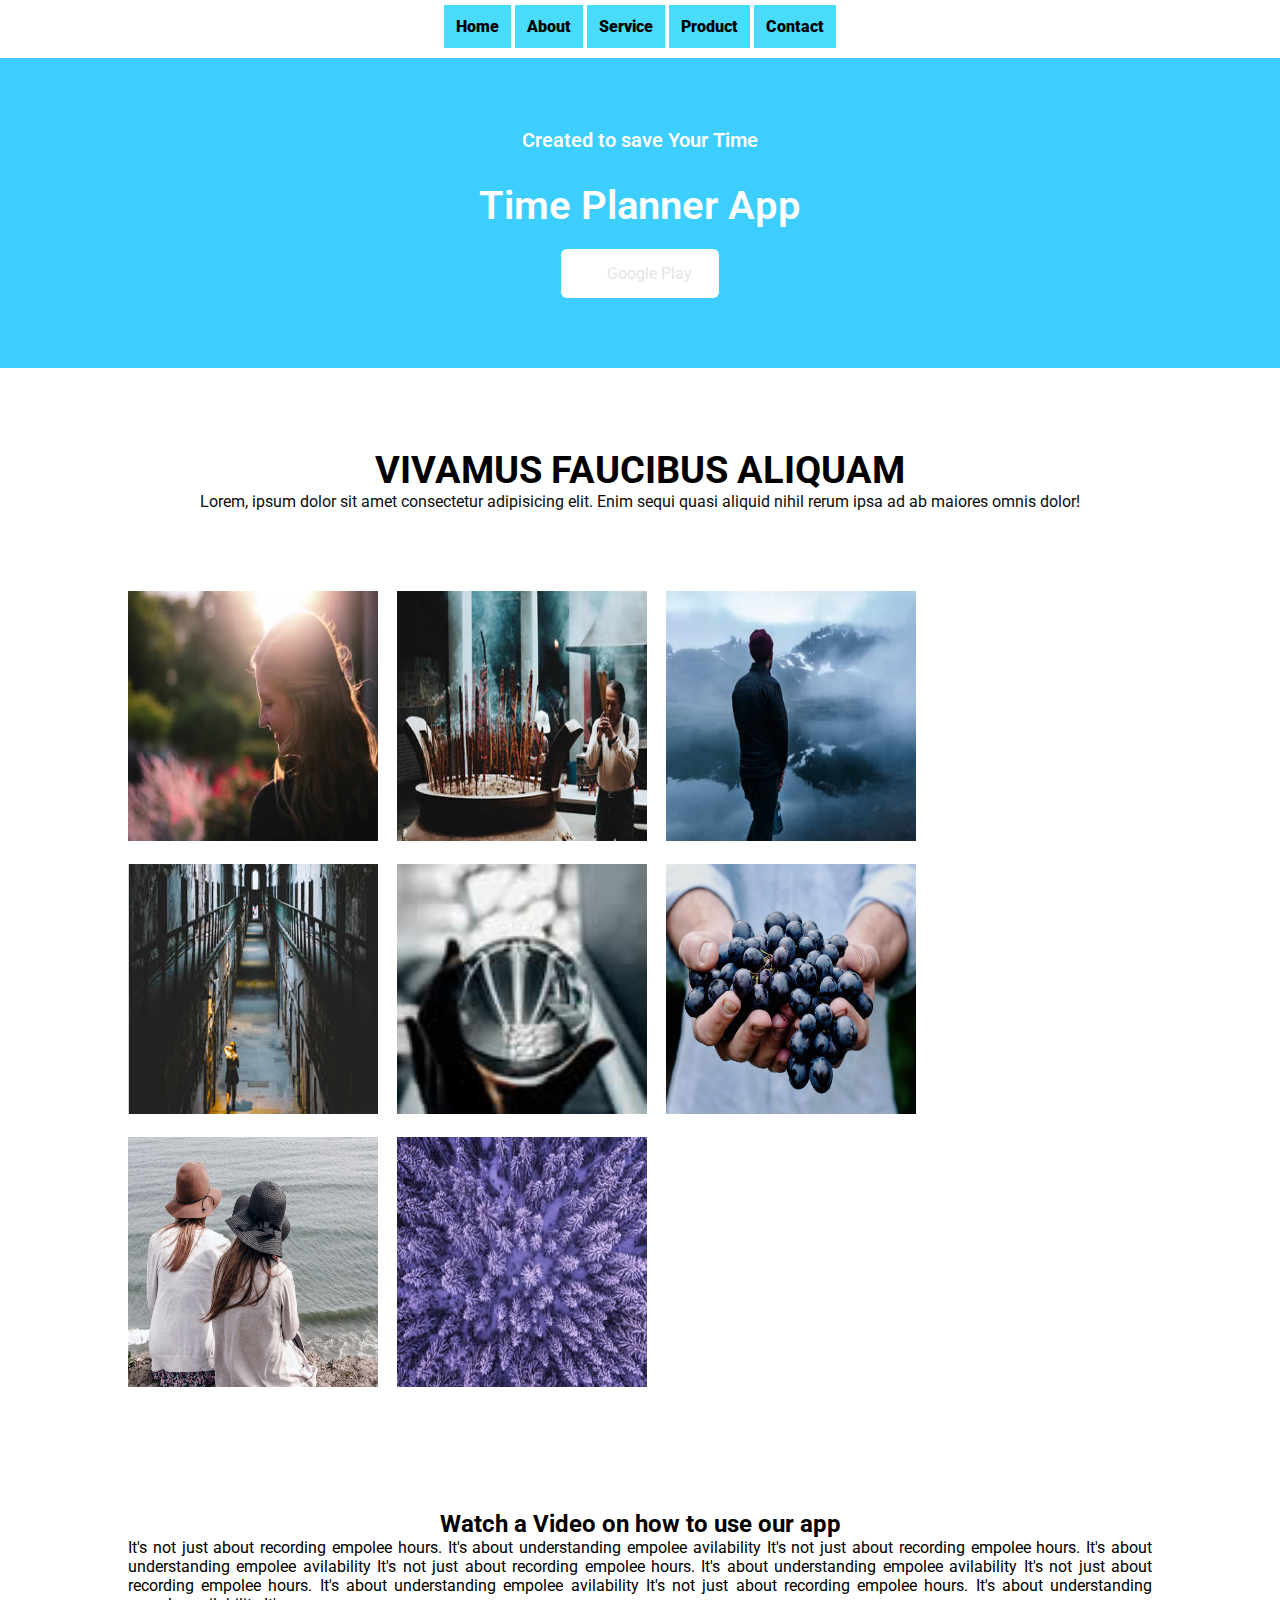
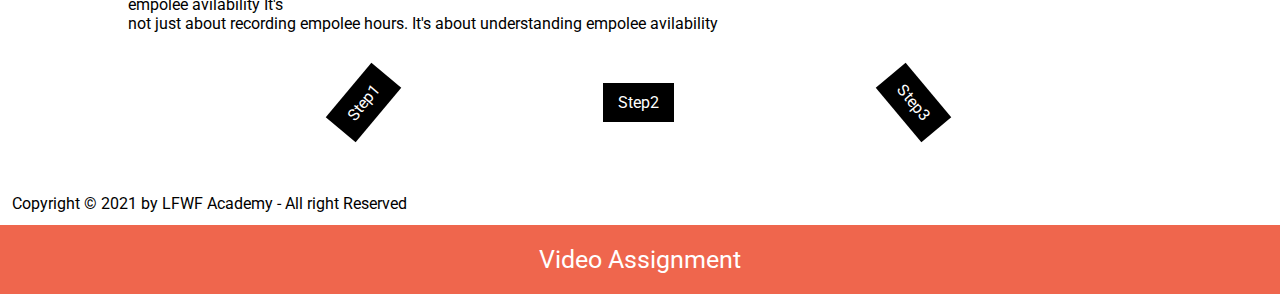
<file: index.html>
<!DOCTYPE html>
<html lang="en">
<head>
    <meta charset="UTF-8">
    <meta http-equiv="X-UA-Compatible" content="IE=edge">
    <meta name="viewport" content="width=device-width, initial-scale=1.0">
    <title>Class 14 Main Assignment</title>
    <!-- Google Font Cdn  -->
    <link rel="preconnect" href="https://fonts.googleapis.com">
    <link rel="preconnect" href="https://fonts.gstatic.com" crossorigin>
    <link href="https://fonts.googleapis.com/css2?family=Roboto:ital,wght@0,300;0,400;0,500;0,700;0,900;1,300;1,400;1,500;1,700&display=swap" rel="stylesheet">

    <!-- Font Awesome 6 Pro CDN  -->
    <link rel="stylesheet" href="https://site-assets.fontawesome.com/releases/v6.2.0/css/all.css">
    <!-- Bootstrap Cdn  -->
    <link href="https://cdn.jsdelivr.net/npm/bootstrap@5.0.2/dist/css/bootstrap.min.css" rel="stylesheet" integrity="sha384-EVSTQN3/azprG1Anm3QDgpJLIm9Nao0Yz1ztcQTwFspd3yD65VohhpuuCOmLASjC" crossorigin="anonymous">
    <!-- Main Css  -->
    <link rel="stylesheet" href="style.css">
</head>
<body>
    <!-- Header Section Start  -->
    <header class="header-section">
        <div class="menu">
            <ul>
                <li><a href="#">Home</a></li>
                <li><a href="#">About</a></li>
                <li><a href="#">Service</a></li>
                <li><a href="#">Product</a></li>
                <li><a href="#">Contact</a></li>
            </ul>
        </div>
    </header>
    <!-- Header Section End  -->

    <!-- Hero Section Start  -->
    <section class="hero">
        <p>Created to save Your Time</p>
        <h1>Time Planner App</h1>
        <a href="#"><i class="fa-brands fa-android"></i> Google Play</a>
    </section>
    <!-- Hero Section End -->

    <!-- Service Section Start   -->
    <section class="service-section">
        <div class="s-heading">
            <h2>vivamus faucibus aliquam</h2>
        </div>
        <div class="s-para">
            <p>Lorem, ipsum dolor sit amet consectetur adipisicing elit. Enim sequi quasi aliquid nihil rerum ipsa ad ab maiores omnis dolor!</p>
        </div>

        <div class="s-img-box">
                <div class="img-box">
                    <img src="img/01.jpg" class="box-one" alt="">
                </div>
                <div class="img-box">
                    <img src="img/08.jpg" class="box-two" alt="">
                </div>
                <div class="img-box">
                    <img src="img/03.jpg" class="box-three"  alt="">
                </div>
                <div class="img-box">
                    <img src="img/04.jpg" class="box-four"  alt="">
                </div>
           
           
            <div class="img-box">
                <img src="img/14.jpg" class="box-five"  alt="">
            </div>
            <div class="img-box">
                <img src="img/post-2.jpg" class="box-six" alt="">
            </div>
            <div class="img-box">
                <img src="img/post-3.jpg" class="box-seven" alt="">
            </div>
            <div class="img-box">
                <img src="img/07.jpg" class="box-eight"  alt="">
            </div>
           
            
        </div>

    </section>
    <!-- Service Section End   -->

    <!-- Video section Start  -->
    <section class="video">
        <div class="v-heading">
            <h2>Watch a Video on how to use our app</h2>
        </div>
        <div class="v-para">
            <p>It's not just about recording empolee hours. It's about understanding empolee avilability It's not just about recording empolee hours. It's about understanding empolee avilability It's not just about recording empolee hours. It's about understanding empolee avilability It's not just about recording empolee hours. It's about understanding empolee avilability It's not just about recording empolee hours. It's about understanding  empolee avilability It's <br>not just about recording empolee hours. It's about understanding empolee avilability </p>
        </div>
        <div class="links">
            <a href="#" class="step1 comon">Step1</a>
            <a href="#" class="step2 comon">Step2</a>
            <a href="#" class="step3 comon">Step3</a>
        </div>
    </section>

    <!-- Video section End -->

    <!-- Footer Section Start  -->
    <section class="footer bg-dark text-white text-center">
        <p>Copyright &copy; 2021 by LFWF Academy - All right Reserved</p>
    </section>
    <!-- Footer Section End -->

    <!-- Video Assignment Start  -->
    <div class="video-assignment">
        <a href="video.html" target="_blank">Video Assignment</a>
    </div>
    <!-- Video Assignment End -->
</body>
</html>
</file>
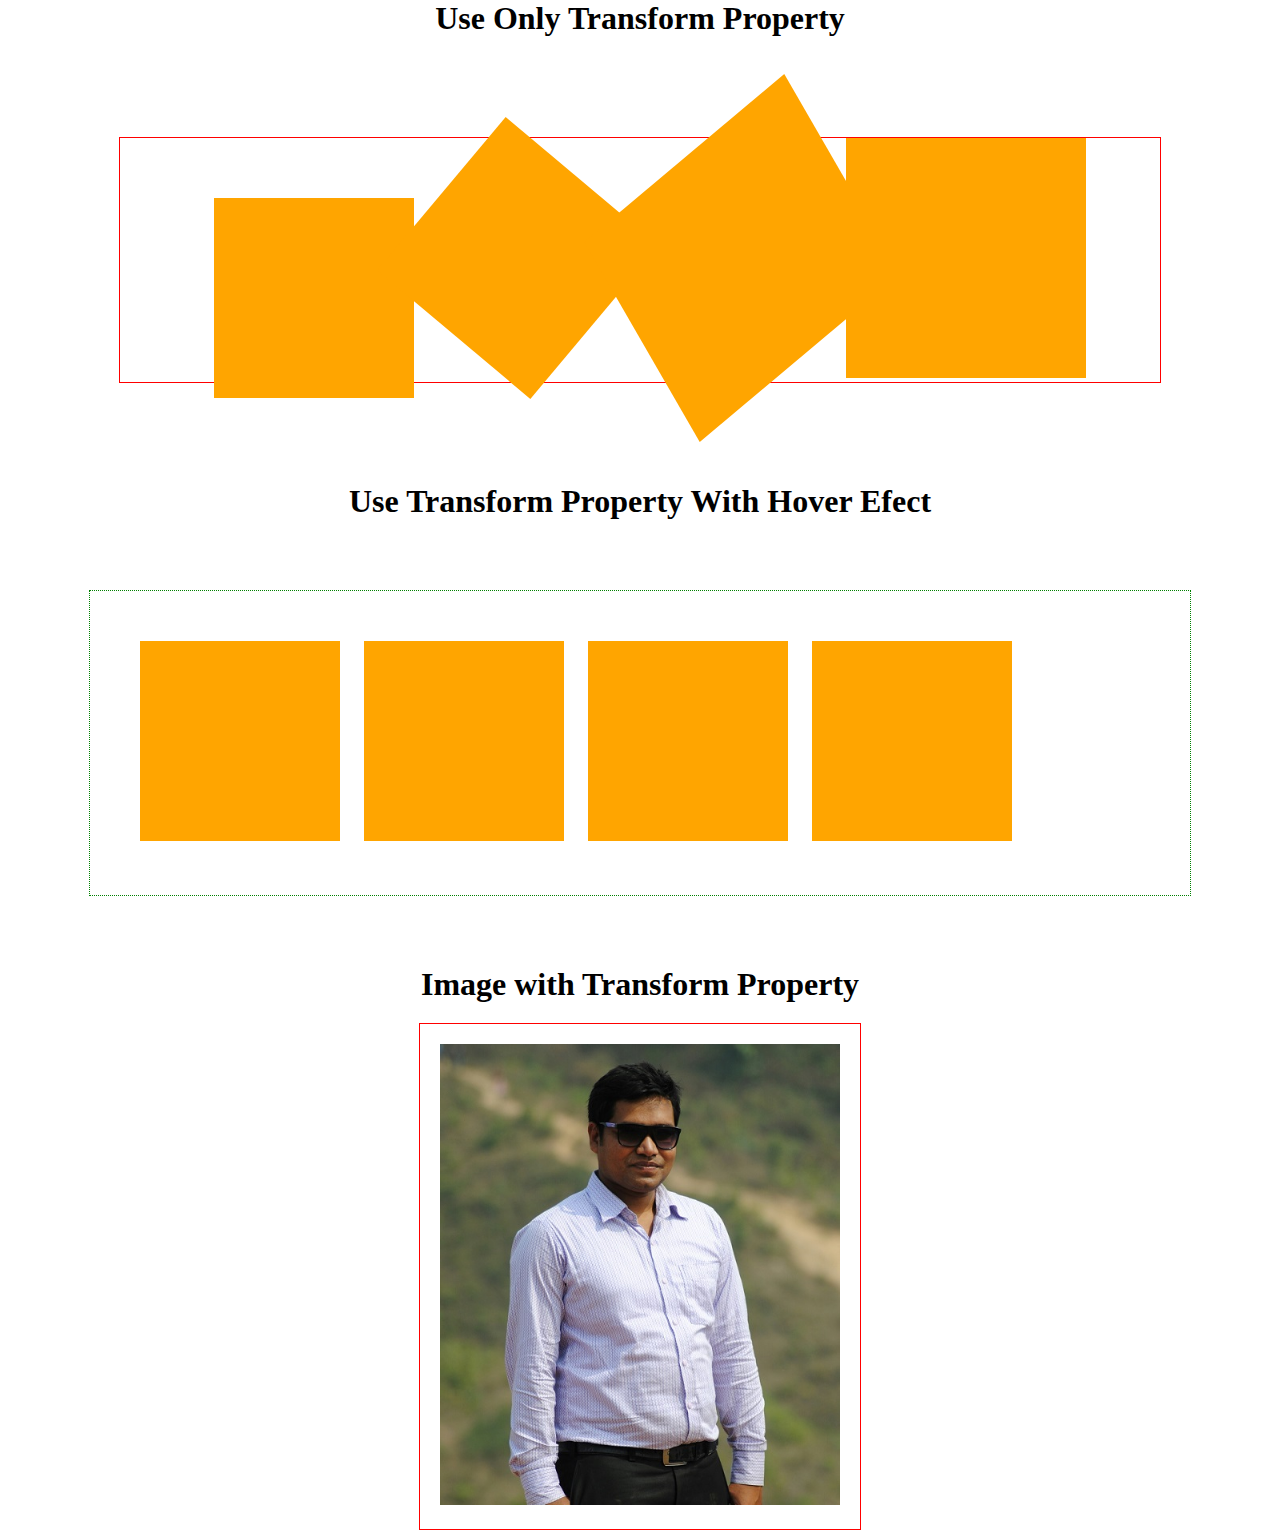
<file: video.html>
<!DOCTYPE html>
<html lang="en">
<head>
    <meta charset="UTF-8">
    <meta http-equiv="X-UA-Compatible" content="IE=edge">
    <meta name="viewport" content="width=device-width, initial-scale=1.0">
    <title>Class 14 Video Assignment</title>
    <!-- Main Css  -->
    <link rel="stylesheet" href="video.css">
</head>
<body>
    <h1 class="heading-one">Use Only Transform Property</h1>
    <section class="wrapper-one">
        <div class="div1 basic-design"></div>
        <div class="div2 basic-design"></div>
        <div class="div3 basic-design"></div>
        <div class="div4 basic-design"></div>
    </section>

    <h1 class="heading-two">Use Transform Property With Hover Efect</h1>
    <section class="wrapper-two">
        <div class="div1 basic-design"></div>
        <div class="div2 basic-design"></div>
        <div class="div3 basic-design"></div>
        <div class="div4 basic-design"></div>
    </section>
    <h1 class="heading-two">Image with Transform Property</h1>
    <section class="img">
        <img src="./444.jpg" alt="" title="Anisur Rahman">
    </section>
</body>
</html>
</file>
<file: style.css>
*{
    margin: 0;
    padding: 0;
    box-sizing: border-box;
    font-family: 'Roboto', sans-serif;
}
/* Header Section Css Start  */
.header-section{
    background-color: #fff;
    margin: 5px 0 10px;
}
.header-section .menu {
    text-align: center;
}
.header-section .menu ul {
    list-style: none;
}
.header-section .menu ul li {
    display: inline-block;
    position: relative;
}
.header-section .menu ul li a {
    text-decoration: none;
    color: black;
    background-color: #48dbfb;
    display: inline-block;
    padding: 12px;
    font-weight: 900;
    transition: all .4s ease;
}
.header-section .menu ul li::before {
    content: '';
    width: 0;
    height: 3px;
    position: absolute;
    top: 32px;
    left: 0;
    border-bottom: 3px solid black;
    transition: all .4s ease;
    margin-left: 12px;
}
.header-section .menu ul li a:hover{
    background-color: transparent;
    color: #50cbee;
}
.header-section .menu ul li:hover::before{
width: 65%;
}
.header-section .menu ul li:nth-child(3)::before{
width: 0;
margin-left: 12px;
}
.header-section .menu ul li:nth-child(3):hover::before{
    width: 70%;
}
.header-section .menu ul li:nth-child(4)::before{
    width: 0;
    margin-left: 12px;
}
.header-section .menu ul li:nth-child(4):hover::before{
    width: 70%;
}
.header-section .menu ul li:nth-child(5)::before{
    width: 0;
    margin-left: 13px;
}
.header-section .menu ul li:nth-child(5):hover::before{
    width: 71%;
}


/* Header Section Css End */

/* Hero Section Css Start  */
.hero {
    background-color: #3cceff;
    color: #fff;
    text-align: center;
    padding: 70px 0;
}
.hero p{
    padding-bottom: 30px;
    font-size: 20px;
    font-weight: 600;
}
.hero h1 {
    margin-bottom: 20px;
    font-size: 40px;
    font-weight: 600;
}
.hero a {
    display: inline-block;
    background-color: #fff;
    padding: 15px 27px;
    color: #e5e4e3;
    border-radius: 6px;
    text-decoration: none;
    transition: all .4s ease;
    position: relative;
    z-index: 1;
}
.hero a::before{
    content: '';
    width: 0;
    height: 100%;
    background-color: black;
    position: absolute;
    top: 0;
    left: 0;
    z-index: -1;
    transition: all .4s ease;
    border-radius: 6px;
}
.hero a:hover::before{
    width: 100%;
    color: #fff;
}
.hero a i{
    margin-right: 15px;
    display: inline-block;
}
/* Hero Section Css End */

/* Service Section Css Start  */
.service-section{
    background-color: #fff;
    padding: 80px 0 0;
}
.s-heading {
    text-align: center;
    text-transform: uppercase;
    font-size: 25px;
    font-weight: 500;
}
.s-para{
    text-align: center;
    color: #0d0d0d;
    padding-bottom: 80px;
}
.s-img-box{
    width: 80%;
    margin: auto;
}

.img-box{
   display: inline-block; 
   margin: 0 15px 15px 0;
   overflow: hidden;
   
}
.img-box img{
    height: 250px;
    width: 250px;
}
.img-box .box-one{
    transform: rotate(0);
    transition: all .4s ease;
}
.img-box:hover .box-one{
    transform: rotate(360deg);
}
.img-box .box-two{
    transform: rotate(0deg) scale(1);
    transition: all .4s ease;
}
.img-box:hover .box-two{
    transform: rotate(20deg) scale(1.2);
}
.img-box .box-three{
    transform: rotate(0deg) scale(1);
    transition: all .4s ease;
}
.img-box:hover .box-three{
    transform: rotate(-25deg)scale(1.2);
}
.img-box .box-four{
    transform: rotate(0deg) scale(1);
    transition: all .4s ease;
    margin-right: 0;
}
.img-box:hover .box-four{
    transform: rotate(-20deg) scale(1.2);
}
.img-box .box-five{
    transform: rotate(0deg) scale(1);
    transition: all .4s ease;
}
.img-box:hover .box-five{
    transform: rotate(20deg) scale(1.2);
}
.img-box .box-six{
    transform: rotate(0deg);
    transition: all .4s ease;
}
.img-box:hover .box-six{
    transform: rotate(360deg) ;
}
.img-box .box-seven{
    transform:scale(1);
    transition: all .4s ease;
}
.img-box:hover .box-seven{
    transform:scale(1.2);
}
.img-box .box-eight{
    transform:scale(1);
    transition: all .4s ease;
    margin-right: 0;
}
.img-box:hover .box-eight{
    transform:scale(1.3) translate(10px);
}
/* Service Section Css End */

/* Video Section CSS Start  */
.video{
    width: 80%;
    margin: 100px auto 20px ;
}
.v-heading{
 text-align: center;
}
.v-para{
text-align: justify;
margin-bottom: 50px;
}
.links{
    display: inline-block;
}
.comon {
    text-decoration: none;
    color: #fff;
    background: black;
    display: inline-block;
    padding: 10px 15px;
    transition: all .4s ease;
}
.step1 {
    margin: 0 200px 0 200px ;
    transform: rotate(-50deg);
    
}
.step1:hover{
    transform: rotate(0) scale(1.2);
    background-color: #3fcdfc;
    color: #000;
}
.step2{
    margin-right: 200px;
}
.step2:hover{
    transform: scale(1.2);
    background-color: #3fcdfc;
    color: #000;
}
.step3 {
    transform: rotate(50deg);
}
.step3:hover{
    transform: rotate(0deg) scale(1.2);
    background-color: #3fcdfc;
    color: #000;
}
/* Video Section CSS End */

/* Footer Sectin Css Start */
.footer{
    padding: 12px;
    margin-top: 60px;
}
/* Footer Sectin Css End */

/* Video Assignment Css Start  */
.video-assignment{
    background-color:#ef664d ;
    text-align: center;
    padding: 20px;
}
.video-assignment a{
    text-decoration: none;
    font-size: 25px;
    color: #fff;
}
/* Video Assignment Css End */
</file>
<file: video.css>
*{
    margin: 0;
    padding: 0;
}
.wrapper-one{
    width: 1000px;
    border: 1px solid red;
    margin: 100px auto ;
    padding: 20px;
    text-align: center;
}
.heading-one{
    text-align: center;
}
.basic-design{
    height: 200px;
    width: 200px;
    background-color: orange;
    display: inline-block;
    margin-right: 20px;
    transition: all .4s ease;
    
}
.wrapper-one .div1{
    transform: translate(20px,40px);
}
.wrapper-one .div2{
    transform: rotate(40deg);
}
.wrapper-one .div3{
    transform: skew(30deg,-40deg);
}
.wrapper-one .div4{
    transform: scale(1.2);
}
.heading-two{
    margin-top: 20px;
    text-align: center;
    margin-bottom: 20px;
}
.wrapper-two{
    width: 1000px;
    margin: 70px auto;
    border: 1px dotted green;
    padding: 50px;
}
.wrapper-two .div1:hover{
    transform: translate(40px,80px);
}
.wrapper-two .div2:hover{
    transform: rotate(160deg);
}
.wrapper-two .div3:hover{
    transform: skew(40deg,20deg);
}
.wrapper-two .div4:hover{
    transform: scale(1.5,2);
}
section.img{
    width: 400px;
    height: auto;
    margin: auto;
    border: 1px solid red;
    padding: 20px;
    cursor: pointer;
    transition: all .4s ease;
    overflow: hidden;
}
section.img img{
    max-width: 100%;
    transition: all .4s ease;
    
}

section.img img:hover{
    transform:rotate(360deg) skew(30deg,-40deg);
}
</file>
